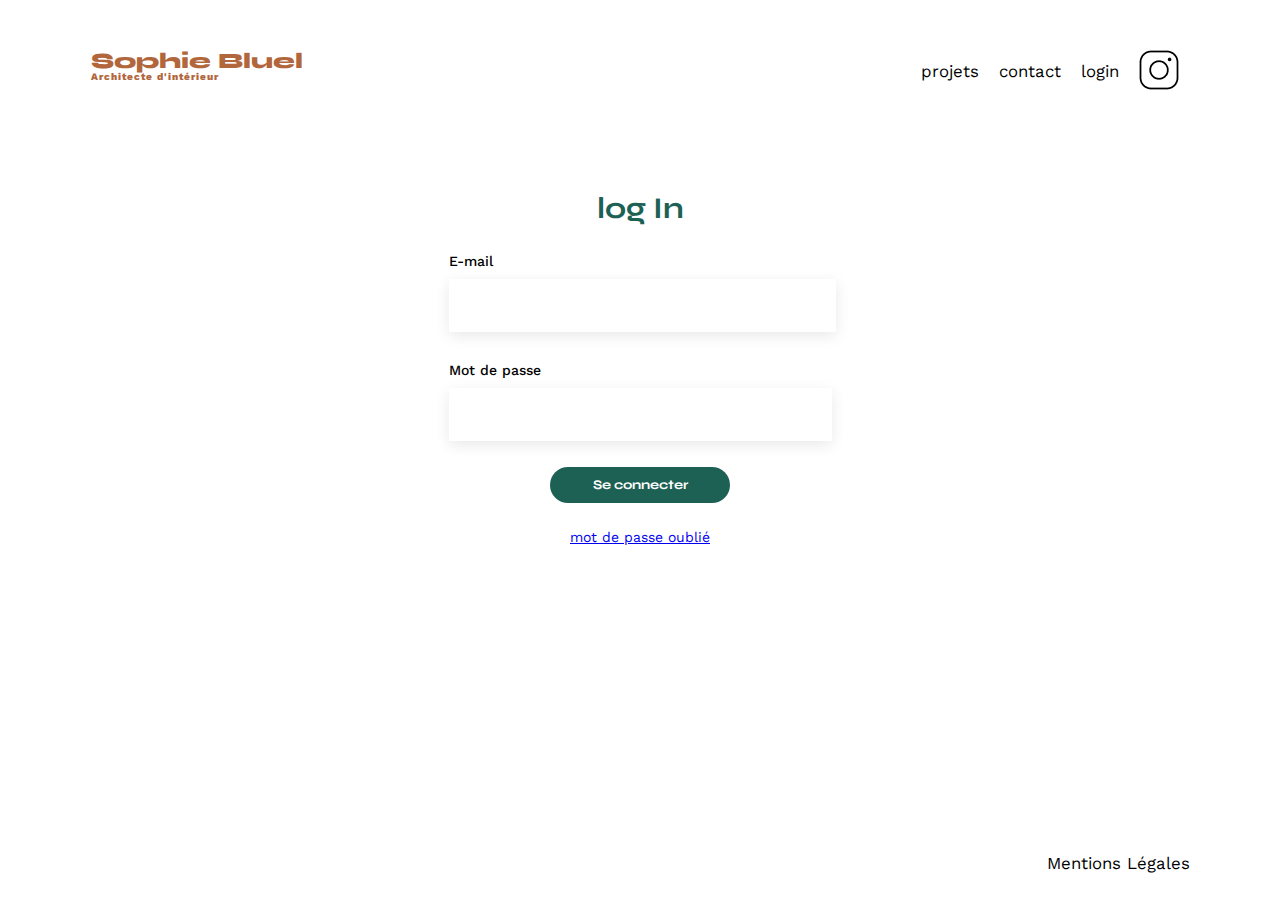
<file: login.html>
<!DOCTYPE html>
<html lang="fr">
  <head>
    <meta charset="UTF-8" />
    <title>Sophie Bluel - Architecte d'intérieur</title>
    <meta name="viewport" content="width=device-width, initial-scale=1.0" />
    <link rel="preconnect" href="https://fonts.googleapis.com" />
    <link rel="preconnect" href="https://fonts.gstatic.com" crossorigin />
    <link
      href="https://fonts.googleapis.com/css2?family=Syne:wght@700;800&family=Work+Sans&display=swap"
      rel="stylesheet"
    />
    <meta name="description" content="" />
    <link rel="stylesheet" href="./assets/style.css" />
    <script src="loginPage.js" defer></script>
  </head>
  <body>
    <header>
      <h1>Sophie Bluel <span>Architecte d'intérieur</span></h1>
      <nav>
        <ul>
          <li><a id="acceuil" href="./index.html">projets</a></li>
          <li>contact</li>
          <li>login</li>
          <li><img src="./assets/icons/instagram.png" alt="Instagram" /></li>
        </ul>
      </nav>
    </header>
    <section id="login">
      <h2>log In</h2>
      <form action="#" method="post" id="login-form">
        <label for="email" class="ajoutTitre">E-mail</label>
        <input type="email" name="email" id="email" required />
        <label for="Pass" class="ajoutTitre">Mot de passe</label>
        <input
          type="password"
          id="pass"
          name="Mot de passe"
          minlength="2"
          required
        />
        <input type="submit" value="Se connecter" id="login-form-submit" />
        <a href="#" id="oubli">mot de passe oublié</a>
      </form>
    </section>
    <footer id="loginFoot">
      <nav>
        <ul>
          <li>Mentions Légales</li>
        </ul>
      </nav>
    </footer>
  </body>
</html>
</file>
<file: assets/style.css>
/* http://meyerweb.com/eric/tools/css/reset/
   v2.0 | 20110126
   License: none (public domain)
*/

html, body, div, span, applet, object, iframe,
h1, h2, h3, h4, h5, h6, p, blockquote, pre,
a, abbr, acronym, address, big, cite, code,
del, dfn, em, img, ins, kbd, q, s, samp,
small, strike, strong, sub, sup, tt, var,
b, u, i, center,
dl, dt, dd, ol, ul, li,
fieldset, form, label, legend,
table, caption, tbody, tfoot, thead, tr, th, td,
article, aside, canvas, details, embed,
figure, figcaption, footer, header, hgroup,
menu, nav, output, ruby, section, summary,
time, mark, audio, video {
	margin: 0;
	padding: 0;
	border: 0;
	font-size: 100%;
	font: inherit;
	vertical-align: baseline;
}
/* HTML5 display-role reset for older browsers */
article, aside, details, figcaption, figure,
footer, header, hgroup, menu, nav, section {
	display: block;
}

/*modale*/

.bandeau {
	background: black;
    width: 100%;
    height: 59px;
    display: flex;
    justify-content: center;
    align-content: center;
    flex-wrap: wrap;
}

.bandeau svg {
	padding-right : 11.5px;
}

.modalAppear {
	color: white;
    text-decoration: none;
    align-self: center;
}

.modal-background {
    display: none;
    position: fixed;
    top: 0;
    left: 0;
    width: 100%;
    height: 100%;
    background-color: rgba(0, 0, 0, 0.5); 
    z-index: 1000; 
}

.closeModal {
	display: flex;
    justify-content: center;
    width: 24px;
    height: 24px;
    position: absolute;
    right: 30px;
    top: 26px;
    border: 0px;
    padding: 0px;
    background: white;
}

.changeModal {
	display: flex;
    justify-content: center;
    width: 21px;
    height: 21px;
    position: absolute;
    left: 30px;
    top: 26px;
    border: 0px;
    padding: 0px;
	background: white;
}

.modalProjets {
	position: fixed;
	display: flex;
	align-items: center;
	justify-content: center;
	width: 80%;
	height: 60%;
	background: gray;
	border: black;
	opacity: 100%;
}

#modalDiv {
    width: 630px;
    height: 688px;
	background: white;
	border: black;
	opacity: 100%;
	overflow: auto;
	z-index: 1001;
	position: fixed;
    top: 50%;
    left: 50%;
    transform: translate(-50%, -50%);
    border-radius: 10px;
    display: flex;
    flex-direction: column;
    justify-content: flex-start;
}

.modalTitle {
    font-family: Work Sans;
    font-size: 26px;
    font-weight: 400;
    line-height: 30px;
    letter-spacing: 0em;
    text-align: center;
    padding-top: 60px;
    padding-bottom: 34px;
}

.imgAdd {
	display: flex;
    width: 100%;
    justify-content: flex-start;
}

#imgButton {
	display: flex;
    position: relative;
    top: 26px;
    width: 173px;
    height: 36px;
    border-radius: 50px;
	background: #CBD6DC;
    justify-content: center;
    align-content: center;
    flex-wrap: wrap;
}

.ajoutTitre {
    display: flex;
    font-family: Work Sans;
    font-size: 14px;
    font-weight: 500;
    line-height: 16px;
    letter-spacing: 0em;
    text-align: left;
    margin-top: 30px;
    margin-bottom: 10px;
}

.modalButton {
	display: flex;
    border-top-color: #B3B3B3;
    border-top-style: solid;
    border-width: thin;
    margin-top: 47px;
    width: 100%;
    padding-top: 32px;
    justify-content: center;
}

#previewImage {
    position: absolute;
    display: block;
    max-height: 169px;
    max-width: 420px;
    z-index: 1002;
}

.ajoutBoutton {
	font-family: 'Syne';
	font-weight: 700;
	color: white;
	background-color: #A7A7A7;
	width: 237px;
	text-align: center;
	border-radius: 60px ;
    height: 36px;
    border: #A7A7A7;
}

.imgAdd label {
    position: static;
    display: flex;
    justify-content: flex-start;
    width: 420px;
    height: 169px;
    border-radius: 3px;
    background: #E8F1F6;
    flex-direction: column;
    align-content: center;
    flex-wrap: wrap;
    align-items: center;
}

.imgAdd label svg {
	position: relative;
	top: 13px;
}

.imgAdd label a {
	position: relative;
	top: 33px;
}

#imgButton a {
	font-family: Work Sans;
	font-size: 14px;
	font-weight: 500;
	line-height: 16px;
	letter-spacing: 0em;
	color: #306685;
	position: unset;
	top: unset;
}

.grpImg {
    width: 68%;
    flex-wrap: wrap;
    flex-direction: row;
    align-self: center;
    justify-content: flex-start;
}

#grpDestruction {
	display: flex;
}

.preview {
    width: 76.61px;
    height: 102.57px;
}

.imgModal {
    position: relative;
    margin-right: 9px;
    margin-top: 29px;
}

.imgModal button {
	position: absolute;
    bottom: 80px;
    left: 55px;
	width: 17px;
	height: 17px;
	background-color: Black;
	color: #fff;
	border: none;
	border-radius: 2px;
	cursor: pointer;
	padding: unset;
}

.fa-trash:before {
    content: "\f1f8";
}

#projectName {
	width: 420px;
	height: 51px;
	border-width: 0px;
	background: #FFFFFF;
	box-shadow: 0px 4px 14px rgba(0, 0, 0, 0.09);
	padding: 0px;
}

#projectCategory {
	width: 420px;
    height: 51px;
    border-width: 0px;
    background: #FFFFFF;
    box-shadow: 0px 4px 14px rgba(0, 0, 0, 0.09);
}

#addProjectForm {
	align-self: center;
    width: 68%;
    display: flex;
    flex-wrap: wrap;
}

/*autres*/

#unfiltering {
	width: auto;
    height: inherit;
    margin: unset;
    opacity: 0;
    position: absolute;
    top: 0px;
    bottom: 0px;
    right: 0px;
    left: 0px;
}

.filtering {
	width: auto;
    height: inherit;
    margin: unset;
    opacity: 0;
    position: absolute;
    top: 0px;
    bottom: 0px;
    right: 0px;
    left: 0px;
}

.apparence {
	position: relative;
    width: fit-content;
    min-width: 100px;
	height: 37px;
	border-radius: 60px;
	box-sizing: border-box;
	border: 1px solid #1D6154;
	margin: 5px;
	margin-top: 50px;
	margin-bottom: 50px;
}

.apparence div {
	width: 100%;
	height: 100%;
	display: flex;
	justify-content: center;
	align-items: center;
	line-height: 25px;
	transition: .5s ease;
	border-radius: inherit;
}

.apparence div p {
	font-family: Syne;
	font-size: 16px;
	font-weight: 700;
	line-height: 19px;
	letter-spacing: 0em;
	text-align: center;
	color: #1D6154;
	margin-left: 14px;
	margin-right: 14px;
}

input[type=checkbox]:checked ~ div {
	background-color: #1D6154;
}

input[type=checkbox]:checked ~ div p {
	color: #FFFFFF;
}

#portfolio {
    display: flex;
    flex-direction: row;
    flex-wrap: wrap;
    justify-content: center;
}

#portfolio h2 {
	width: 100%;
}

#logLabel {
    text-decoration: none;
    color: unset;
}

#acceuil {
    text-decoration: none;
    color: unset;
}

#login {
    display: flex;
    flex-direction: column;
    align-items: center;
    flex-wrap: wrap;
}

#email, #pass {
	width: 100%;
    height: 51px;
    border-width: 0px;
    background: #FFFFFF;
    box-shadow: 0px 4px 14px rgba(0, 0, 0, 0.09);
}

#email2, #pass {
	width: 379px;
    height: 51px;
    border-width: 0px;
    background: #FFFFFF;
    box-shadow: 0px 4px 14px rgba(0, 0, 0, 0.09);
}

#login-form {
    display: flex;
    flex-direction: column;
}

#oubli {
	align-self: center;
}

#loginFoot {
    position: absolute;
    bottom: 0;
    right: 52px;
}

#chgModal {
    width: 420px;
    align-self: center;
}

#chgButton {
	background-color: #1D6154;
	border: #1D6154;
	margin: unset;
}

/*Base*/

body {
	line-height: 1;
}
ol, ul {
	list-style: none;
}
blockquote, q {
	quotes: none;
}
blockquote:before, blockquote:after,
q:before, q:after {
	content: '';
	content: none;
}
table {
	border-collapse: collapse;
	border-spacing: 0;
}
/** end reset css**/
body {
	margin:auto;
	font-family: 'Work Sans' ;
	font-size: 14px;
    display: flex;
    flex-direction: column;
    align-items: center;
}
header {
	display: flex;
    justify-content: space-between;
    margin: 50px 0;
    margin-right: auto;
    margin-left: auto;
    max-width: 1140px;
    gap: 608px;
}

main {
	max-width: 1140px;
	margin:auto;
}

footer {
	max-width: 1140px;
	margin:auto;
}

section {
	margin: 50px 0
}

h1{
	display: flex;
	flex-direction: column;
	font-family: 'Syne';
	font-size: 22px;
	font-weight: 800;
	color: #B1663C
}

h1 > span {
	font-family: 'Work Sans';
	font-size:10px;
	letter-spacing: 0.1em;
;
}

h2{
	font-family: 'Syne';
	font-weight: 700;
	font-size: 30px;
	color: #1D6154
}
nav ul {
	display: flex;
	align-items: center;
	list-style-type: none;

}
nav li {
	padding: 0 10px;
	font-size: 1.2em;
}

li:hover {
	color: #B1663C;
}
#introduction {
	display: flex;
	align-items: center;
}
#introduction figure {
	flex: 1
}
#introduction img {
	display: block;
	margin: auto;
	width: 80%;
}

#introduction article {
	flex: 1
}
#introduction h2 {
	margin-bottom: 1em;
}

#introduction p {
	margin-bottom: 0.5em;
}
#portfolio h2 {
	text-align: center;
}
.gallery {
	width: 100%;
	display: grid;
	grid-template-columns: 1fr 1fr 1fr;
	grid-column-gap: 20px;
	grid-row-gap: 20px;
}

.gallery img {
	width: 100%;

}
#contact {
	width: 50%;
margin: auto;
}
#contact > * {
	text-align: center;

}
#contact h2{
	margin-bottom: 20px;
}
#contact form {
	text-align: left;
	margin-top:30px;
	display: flex;
	flex-direction: column;
}

#contact input {
	height: 50px;
	font-size: 1.2em;
	border: none;
	box-shadow: 0px 4px 14px rgba(0, 0, 0, 0.09);
}
#contact label {
	margin: 2em 0 1em 0;
}
#contact textarea {
	border: none;
	box-shadow: 0px 4px 14px rgba(0, 0, 0, 0.09);
}

input[type="submit"]{
	font-family: 'Syne';
	font-weight: 700;
	color: white;
	background-color: #1D6154;
	margin : 2em auto ;
	width: 180px;
	text-align: center;
	border-radius: 60px ;
    height: 36px;
    border: #1D6164;
}

footer nav ul {
	display: flex;
	justify-content: flex-end;
	margin: 2em
}
</file>
